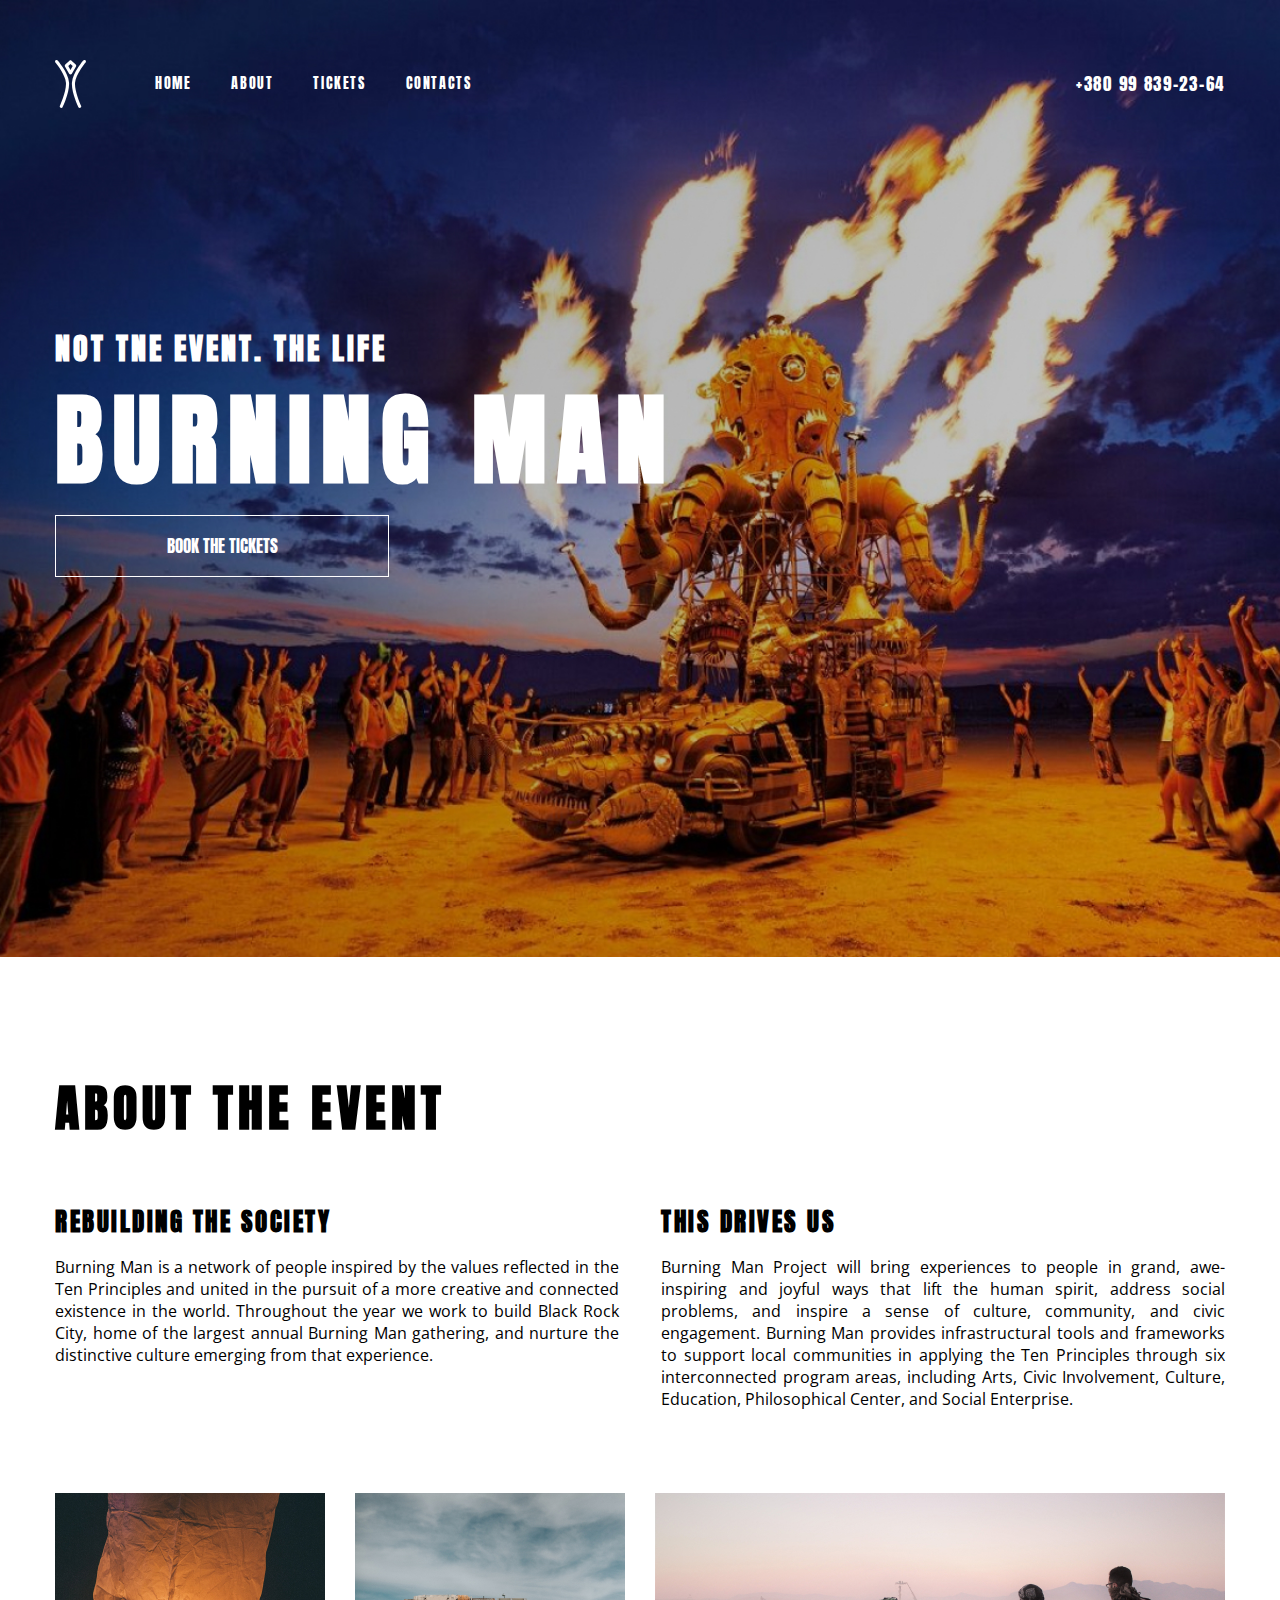
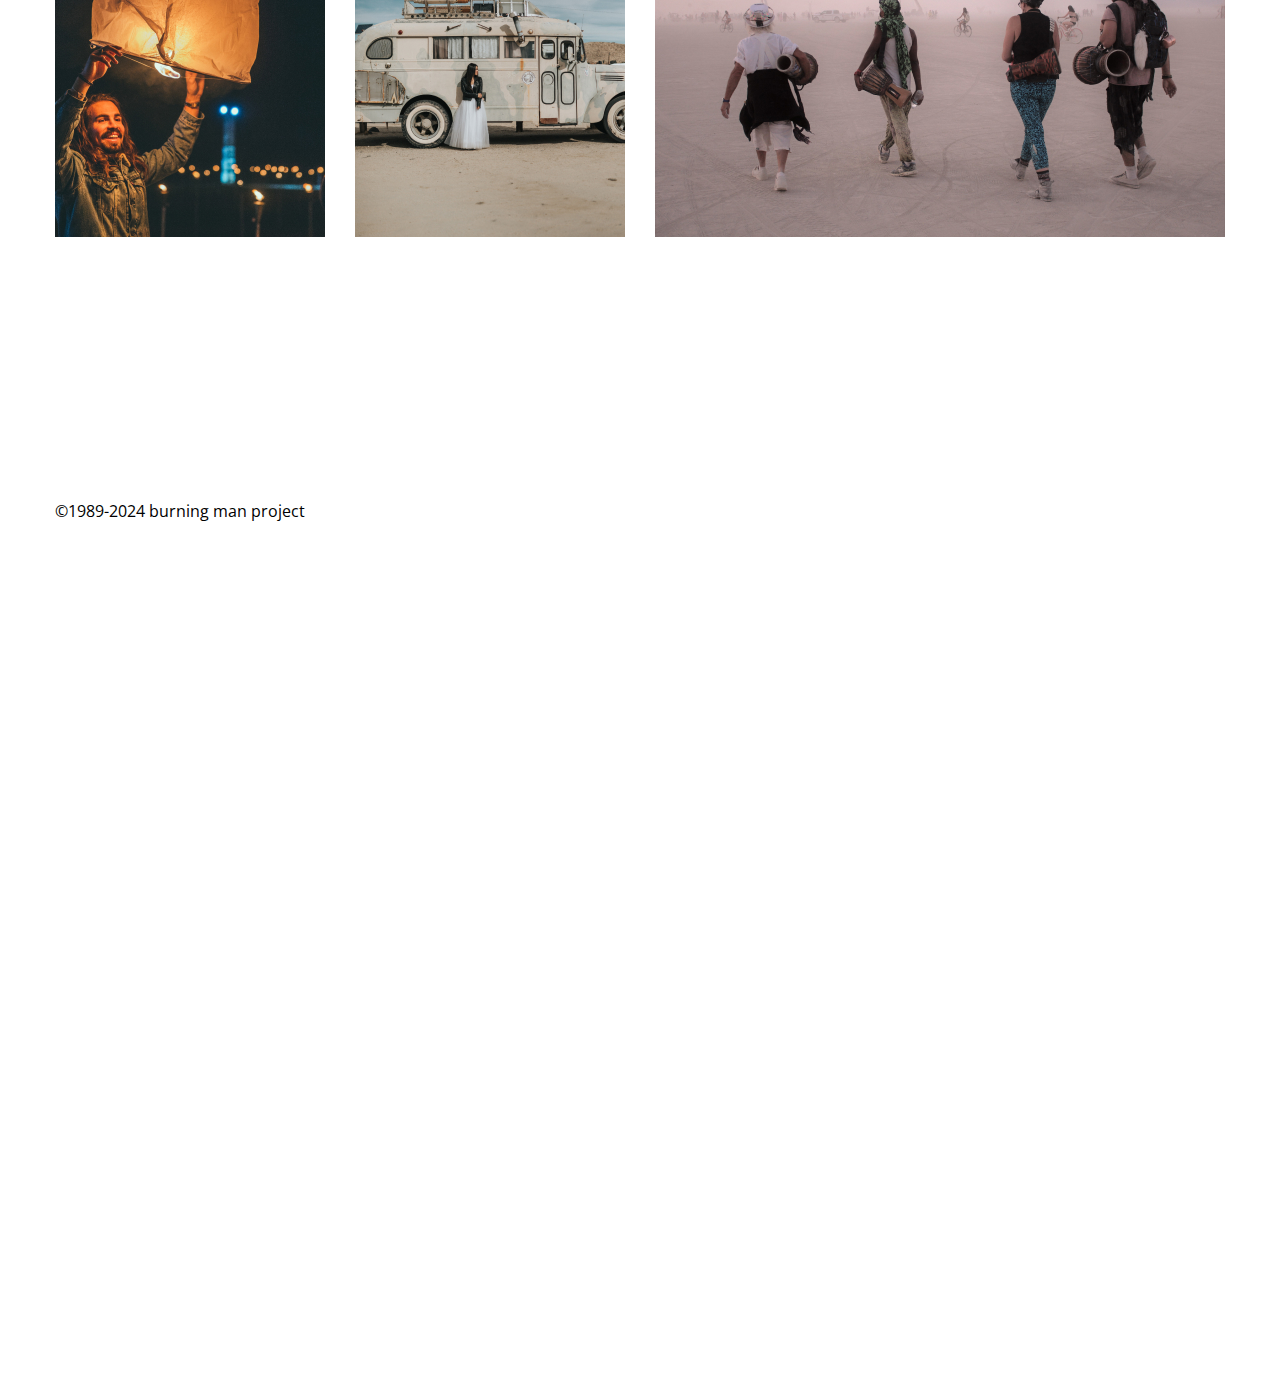
<file: index.html>
<!DOCTYPE html>
<html lang="en">
<head>
	<meta charset="UTF-8">
	<meta name="viewport" content="width=device-width, initial-scale=1.0">
	<title>Burning Man</title>
	<link rel="preconnect" href="https://fonts.googleapis.com">
	<link rel="preconnect" href="https://fonts.gstatic.com" crossorigin>
	<link href="https://fonts.googleapis.com/css2?family=Anton&family=Open+Sans&display=swap" rel="stylesheet">
	<link rel="stylesheet" href="css/main.css">
</head>
<body>
	<header id="header" class="header">
		<div class="container">
			<div class="nav">
				<img src="img/logo.svg" alt="Burning Man">
				<ul class="menu">
					<li>
						<a href="#">HOME</a>
					</li>
					<li>
						<a href="#">ABOUT</a>
					</li>
					<li>
						<a href="#">TICKETS</a>
					</li>
					<li>
						<a href="#">CONTACTS</a>
					</li>
				</ul>
				<a href="tel:+18938392364" class="tel" >
						+380 99 839-23-64
				</a>
			</div>
			<div class="offer">
				<h2>
					Not tne event. The life
				</h2>
				<h1>
					Burning Man
				</h1>
				<a href="#" class="btn">
					BOOK THE TICKETS
				</a>
			</div>
		</div>
	</header>
	<section id="about" class="about">
		<div class="container">
			<h2>
				About the event
			</h2>
			<div class="desk">
				<div class="deskright">
					<h3>
						Rebuilding the society
					</h3>
					<p>
						Burning Man is a network of people inspired by the values reflected in the Ten Principles and united in the pursuit of a more creative and connected existence in the world. Throughout the year we work to build Black Rock City, home of the largest annual Burning Man gathering, and nurture the distinctive culture emerging from that experience. 
					</p>
				</div>
				<div class="deskleft">
					<h3>
						This drives us
					</h3>
					<p>
						Burning Man Project will bring experiences to people in grand, awe-inspiring and joyful ways that lift the human spirit, address social problems, and inspire a sense of culture, community, and civic engagement. Burning Man provides infrastructural tools and frameworks to support local communities in applying the Ten Principles through six interconnected program areas, including Arts, Civic Involvement, Culture, Education, Philosophical Center, and Social Enterprise.
					</p>
				</div>
			</div>
			<div class="img">
				<img src="img/img1.jpg">
				<img src="img/img2.jpg">
				<img src="img/img3.jpg">
			</div>
		</div>
	</section>
	<footer id="footer" class="footer">
		<div class="container">
			<div class="footer1">
				<p>
					©1989-2024 burning man project
				</p>
			</div>
		</div>
	</footer>
</body>
</html>
</file>
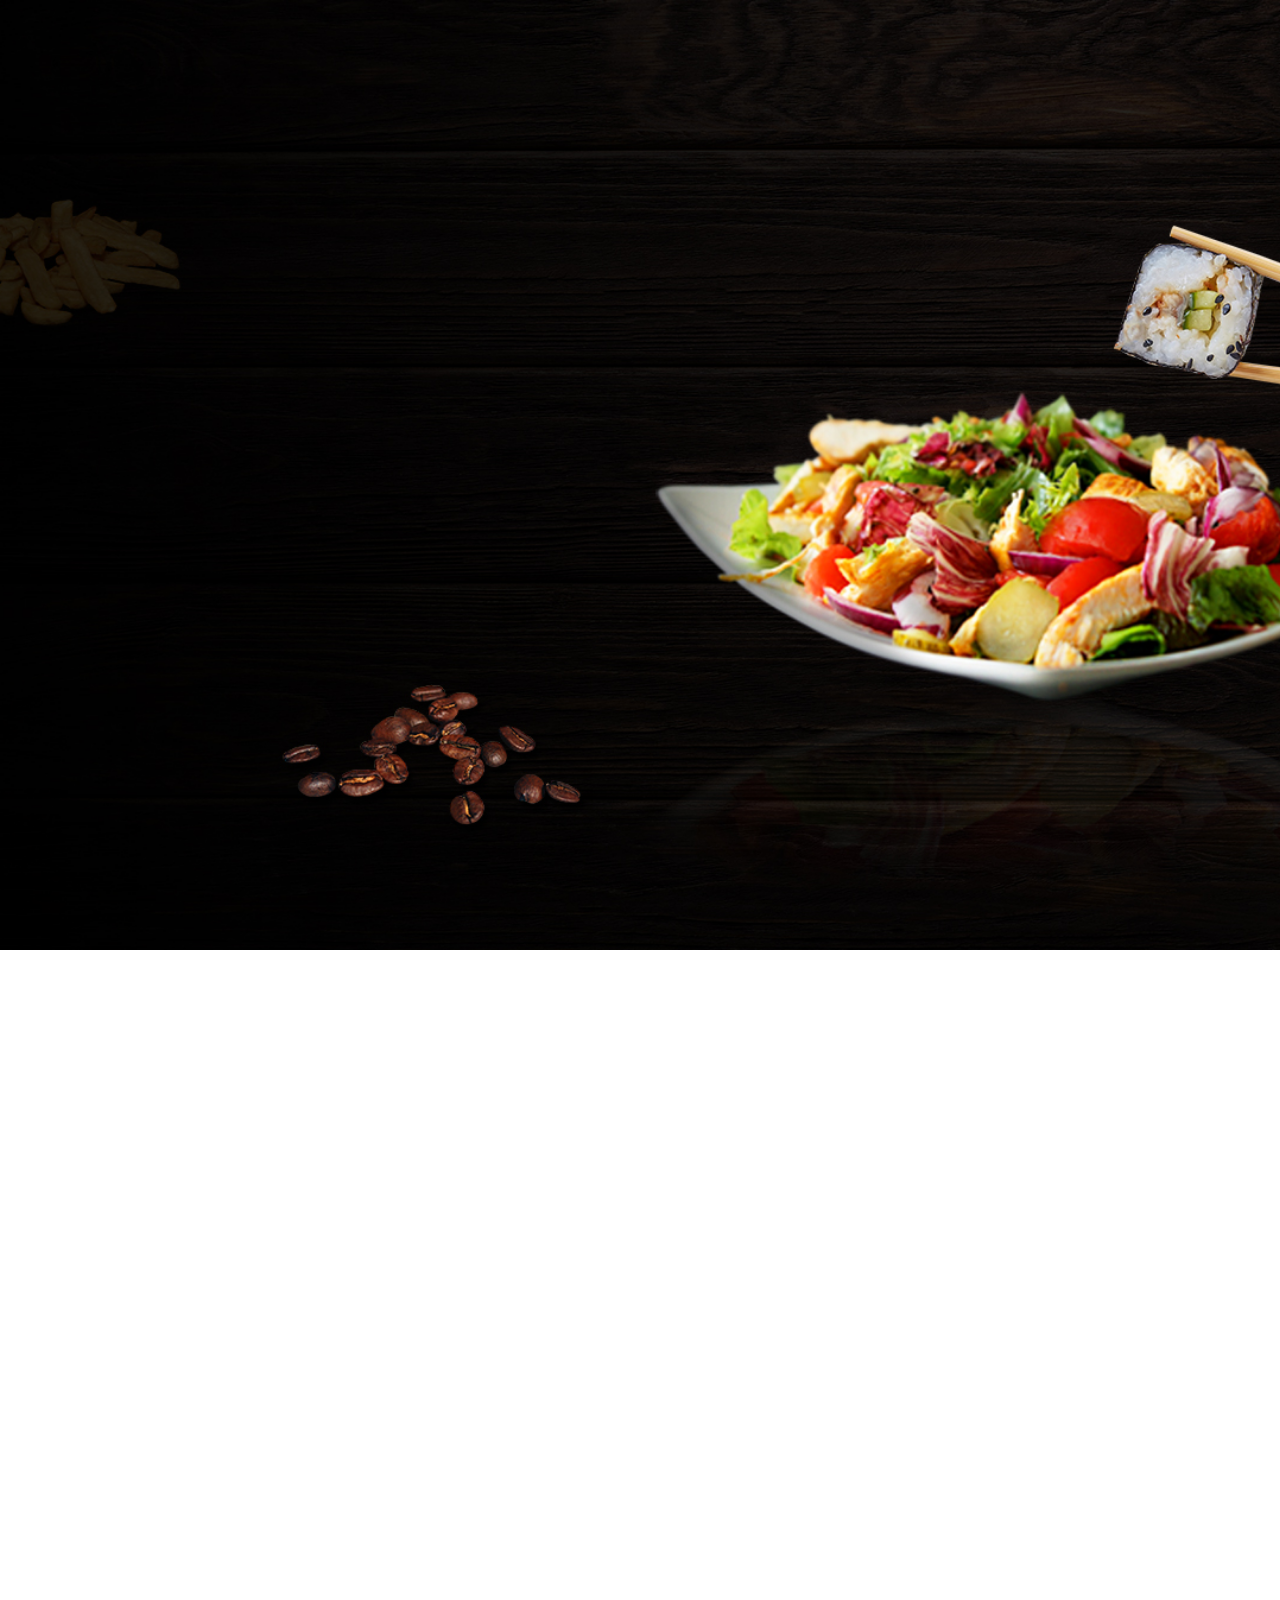
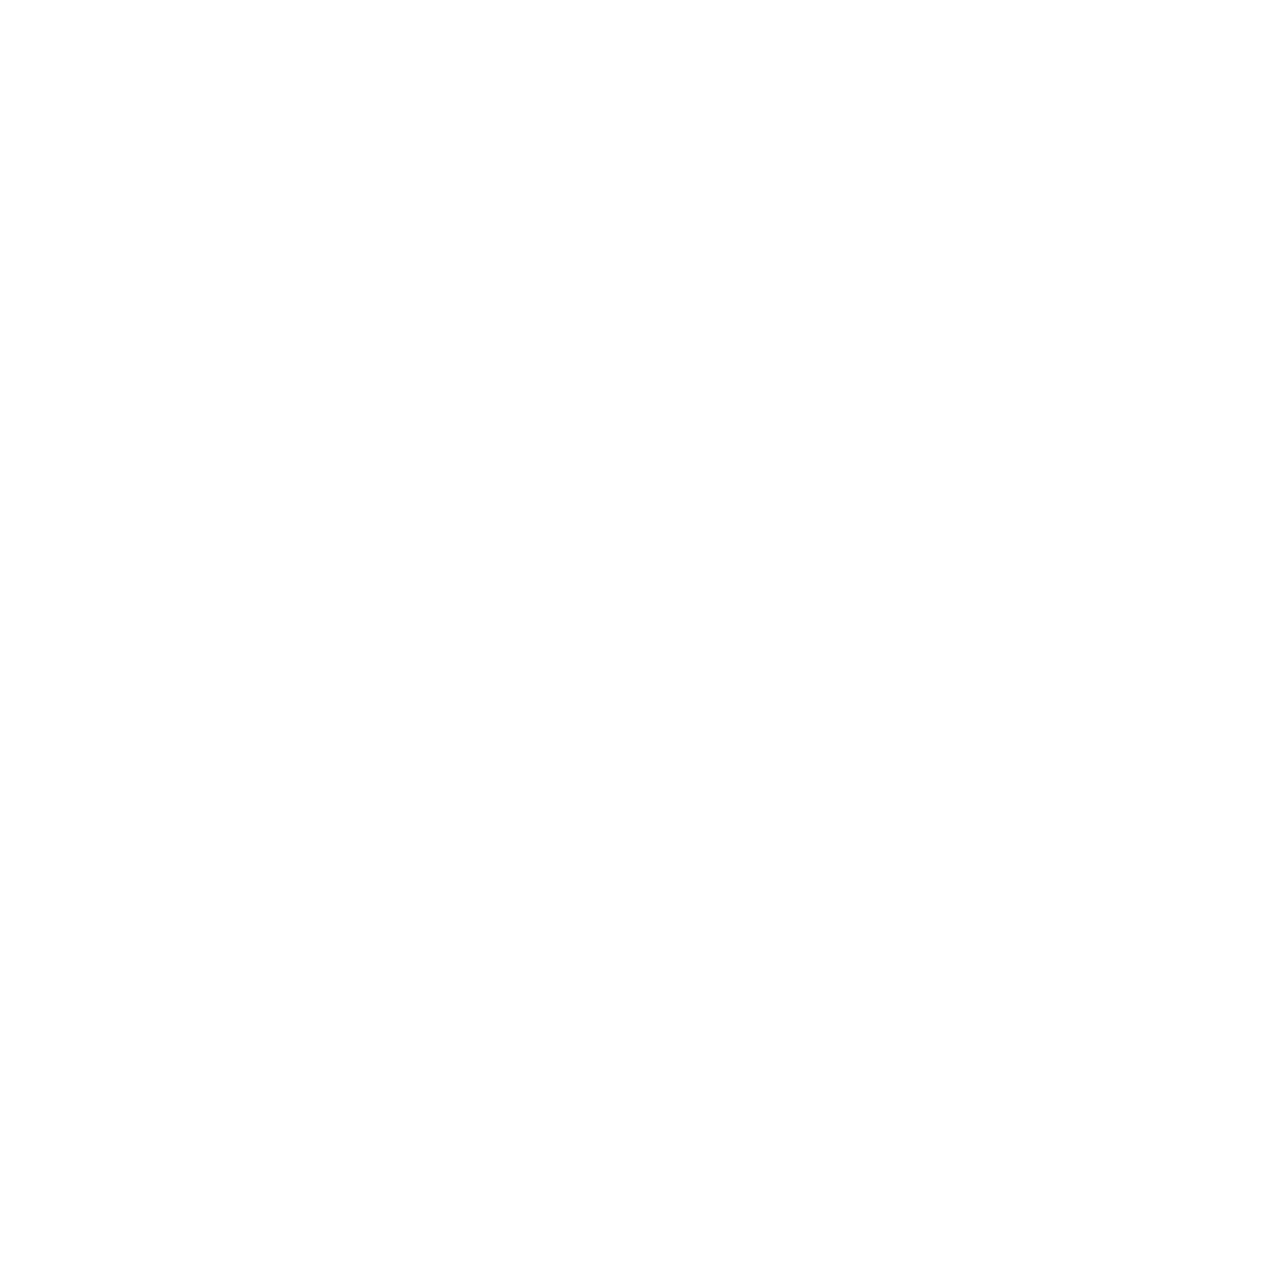
<file: restaurant/index.html>
<!DOCTYPE html>
<html lang="en">
<head>
	<meta charset="UTF-8">
	<meta name="viewport" content="width=device-width, initial-scale=1.0">
	<title>Document</title>
	<link rel="stylesheet" href="css/main.css">
	<link rel="preconnect" href="https://fonts.googleapis.com">
	<link rel="preconnect" href="https://fonts.gstatic.com" crossorigin>
	<link href="https://fonts.googleapis.com/css2?family=Open+Sans:wght@400;700&family=Tinos&display=swap" rel="stylesheet">
</head>
<body>
	<header class="header">
		<div class="container">

		</div>
	</header>
	<section class="about">
		<div class="container">
			
		</div>
	</section>
	<footer class="footer">
		<div class="container">
			
		</div>
	</footer>
</body>
</html>
</file>
<file: css/main.css>
body {
	padding: 0;
	margin: 0;
	font-family: 'Anton', sans-serif;
	color: 000;
	font-size: 16px;
}

h1, h2, h3, h4, h5, h6 {
	padding: 0;
	margin: 0;
	text-transform: uppercase;
	letter-spacing: 0.1em;
}

ul, li {
	display: block;
}

.container {
	width: 1170px;
	height: 900px;
	margin: auto;
}

.header {
	background: url('../img/header-bg.jpg') no-repeat center top / cover ;
	padding-top: 57px;
	margin-bottom: 113px;
}

header a {
	color: #FFFFFF;
}

.menu {
	display: flex;
	padding: 0;
	margin-left: 69px;
}

.menu li a {
	text-transform: uppercase;
	text-decoration: none;
	font-size: 14px;
}

.menu li{
	font-size: 14px;
	margin-right: 40px;
}

.tel {
	font-size: 17px;
	text-decoration: none;
	margin-left: auto;
	letter-spacing: 0.1em;
}

.nav {
	display: flex;
	align-items: center;
	letter-spacing: 0.1em;
}

.offer {
	color: #FFFFFF;
	margin-top: 216px;
	text-transform: uppercase;

}


.offer h2  {
	font-size: 30px;
}

.offer h1  {
	font-size: 100px;
	margin-top: -7px;
}

.btn {
	display: block;
	text-decoration: none;
	font-size: 17px;
	border: 1px solid #FFFFFF;
	text-align: center;
	width: 238px;
	padding: 17px 47px;
	transition: all 0.5s ease;
}

.btn:hover {
	background: #FFFFFF;
	color: #000000;
}

.desk {
	display: flex;
	justify-content: space-between;
}

.desk p {
	width: 564px;
	text-align: justify;
	font-family: 'Open Sans', sans-serif;
}

.desk h3 {
	font-size: 25px;
}

.about h2 {
	margin-bottom: 58px;
	font-size: 50px;
}

.img {
	display: flex;
	margin-top: 67px;
	justify-content: space-between;
}

.footer1 {
	display: flex;
	margin-top: 114px;
}

.footer1 p {
	margin-right: 55px;
	font-family: 'Open Sans', sans-serif;
}
</file>
<file: restaurant/css/main.css>
body {
	padding: 0;
	margin: 0;
	font-family: 'Anton', sans-serif;
	color: 000;
	font-size: 16px;
	/*	font-family: 'Tinos', serif;*/
}

h1, h2, h3, h4, h5, h6 {
	padding: 0;
	margin: 0;
	text-transform: uppercase;
	letter-spacing: 0.1em;
}


ul, li {
	display: block;
}

.container {
	width: 1170px;
	height: 900px;
	margin: auto;
}

.header {
	background: url('../img/hero-image.png') no-repeat center top / cover ;
	padding-top: 50px;
	margin-bottom: 113px;
}


/*#include <iostream>

using namespace std;

int main()
{
    int a;
    
    for(a = 0 ; getchar() != EOF; ++a){}
    
    printf("\n");
    cout<<a;
    
    return 0;
}
*/

/*#include <iostream>
#include <vector>
#include <string>


using namespace std;

int main()
{
    int i;
    vector <string> arr(10);
    for(int i = 0; i < 5; ){
            cin>>arr[i];
            i++;
    }
    for(int i = 0; i < 5; i++ ){
        cout<<arr[i]<<"\n";       
    }
    return 0;
}*/

/*#include <iostream>
#include <vector>
#include <string>
#include <sstream>

using namespace std;

int main()
{
    vector<string> res;
    string a;
    int b;
    for(b = 0; getchar() != EOF;b++ ){
        cin>>a;
        res.push_back(a);
    }
    printf("\n");
    for(int i = 0; i < b; i++){
    cout<<res[i]<<endl;
    }
    /*char a;
    scanf("%c",&a);
    cout<<a;*/
    /*istringstream ss(a);
  
    string word;
  
    while (ss >> word) 
    {
        res.push_back(word);
    }
    for(int i = 0; i < 5; i++){
    cout<<res[i];
    }8*/
    return 0;
}

*/
</file>
